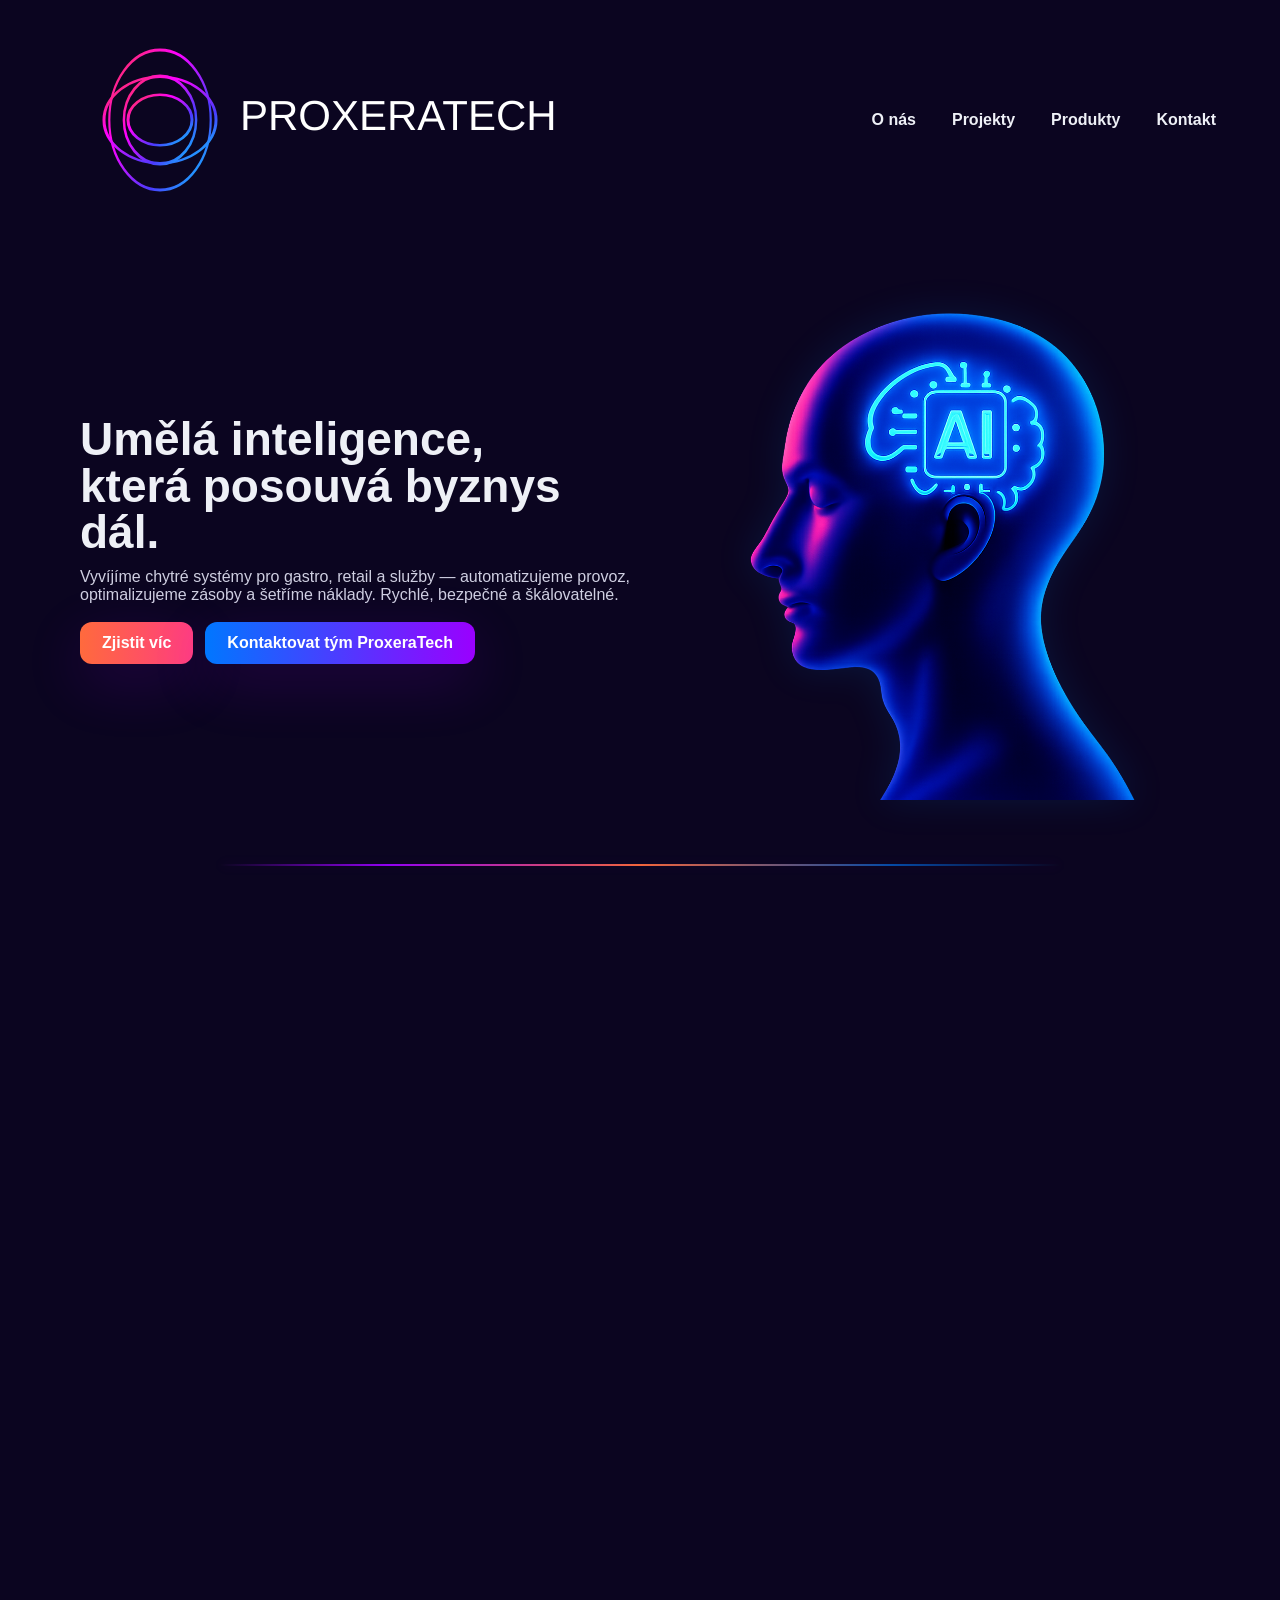
<file: index.html>
<!doctype html>
<html lang="cs">
<head>
<meta charset="utf-8" />
<meta name="viewport" content="width=device-width,initial-scale=1" />
<title>ProxeraTech – final</title>
<link rel="stylesheet" href="assets/css/style.css">
</head>
<body>
<div class="container">
  <header>
    <div class="logo-wrap">
       <img src="assets/logo/logo.svg" class="logo-svg" alt="ProxeraTech logo">
    </div>
    <nav>
      <ul>
        <li><a href="#onas">O nás</a></li>
        <li><a href="#projekty">Projekty</a></li>
        <li><a href="#produkty">Produkty</a></li>
        <li><a href="#kontakt">Kontakt</a></li>
      </ul>
    </nav>
  </header>

  <section class="hero" id="home">
    <div class="hero-text">
      <h1>Umělá inteligence,<br>která posouvá byznys dál.</h1>
      <p>Vyvíjíme chytré systémy pro gastro, retail a služby — automatizujeme provoz, optimalizujeme zásoby a šetříme náklady. Rychlé, bezpečné a škálovatelné.</p>
      <div class="buttons">
        <a class="btn-primary" href="#produkty">Zjistit víc</a>
        <a class="btn-secondary" href="#kontakt">Kontaktovat tým ProxeraTech</a>
      </div>
    </div>
    <div class="ai-chip-wrap"><img src="assets/images/ai.head.png" alt="AI head" class="ai-chip"></div>
  </section>

  <div class="neon-divider"></div>

  <section class="features-layout" id="projekty">
    <div class="features-text">
      <h2>Inovace, které šetří čas i náklady</h2>
      <p>Naše platformy pomáhají provozům snížit náklady, předvídat poptávku a uvolnit tým od rutinních úkonů. Kombinujeme pokročilé modely s praktickým nasazením.</p>
    </div>

    <div class="features-boxes">
      <div class="card boost-box" data-direction="left" data-title="AI Automatizace" data-images='["assets/images/ai_automatizace.png"]' data-text="Automatizace provozních úkonů: plánování, objednávky, hlídání zásob. Umožňuje výrazné zkrácení času rutinních procesů.">
        <img src="assets/images/ai_automatizace.png" class="boost-icon" alt=""><h3>AI Automatizace</h3><p>Automatizace procesů pomocí pokročilé umělé inteligence.</p>
      </div>

      <div class="card boost-box" data-direction="up" data-title="Digitální asistent" data-images='["assets/images/digitalni_asistent.png"]' data-text="Digitální asistent pro zákaznickou komunikaci, onboarding a interní podporu. Chat, hlasové rozhraní a automatické rozdělování úkolů.">
        <img src="assets/images/digitalni_asistent.png" class="boost-icon" alt=""><h3>Digitální asistent</h3><p>Komunikace, řízení úkolů a podpora v reálném čase.</p>
      </div>

      <div class="card boost-box" data-direction="left" data-title="Online integrace" data-images='["assets/images/online_integrace.png"]' data-text="Bezproblémové propojení POS, e-shopů a ERP systémů — synchronizace dat, objednávek a skladů v reálném čase.">
        <img src="assets/images/online_integrace.png" class="boost-icon" alt=""><h3>Online integrace</h3><p>Propojení systémů a dat pomocí API a cloudu.</p>
      </div>

      <div class="card boost-box" data-direction="bottom" data-title="Prodejní a skladové systémy" data-images='["assets/images/prodej_sklad.png"]' data-text="Řízení zásob, kontrola expirací, optimalizace objednávek a průběžná predikce spotřeby.">
        <img src="assets/images/prodej_sklad.png" class="boost-icon" alt=""><h3>Prodejní a skladové systémy</h3><p>Řízení zásob, objednávek a provozu prodejen.</p>
      </div>

      <div class="card boost-box" data-direction="bottom" data-title="Evidence" data-images='["assets/images/evidence.png"]' data-text="Správa dokumentů, auditních záznamů a automatických reportů pro interní i externí potřeby.">
        <img src="assets/images/evidence.png" class="boost-icon" alt=""><h3>Evidence</h3><p>Správa dokumentů, záznamů a kontrola procesů.</p>
      </div>
    </div>
  </section>

  <div class="neon-divider"></div>

  <section class="team" id="onas">
    <div class="team-content">
      <div class="team-members">
        <div class="member-card boost-box" data-direction="top" data-title="Jan Dvořák - CEO" data-images='["assets/images/jan_profile.jpg"]' data-text="CEO & Founder — strategie, produktový vývoj a partnerství.">
          <img src="assets/images/jan_profile.jpg" alt=""><h4>Jan Dvořák</h4>
        </div>
        <div class="member-card boost-box" data-direction="top" data-title="Lukáš - CTO" data-images='["assets/images/lukas_profile.jpg"]' data-text="CTO — architektura systémů, AI a integrace.">
          <img src="assets/images/lukas_profile.jpg" alt=""><h4>Lukáš</h4>
        </div>
        <div class="member-card boost-box" data-direction="top" data-title="Andrea - Head of Data" data-images='["assets/images/andrea_profile.jpg"]' data-text="Head of Data — modely, ETL a datová governance.">
          <img src="assets/images/andrea_profile.jpg" alt=""><h4>Andrea</h4>
        </div>
        <div class="member-card boost-box" data-direction="top" data-title="Petr - Product" data-images='["assets/images/petr_profile.jpg"]' data-text="Product manager — product ops, UX a testování.">
          <img src="assets/images/petr_profile.jpg" alt=""><h4>Petr</h4>
        </div>
      </div>

      <div class="team-text">
        <h2>O nás</h2>
        <p>Jsme tým odborníků zaměřených na nasazení AI v provozech. Pomáháme provozům škálovat, snižovat ztráty a zlepšovat zákaznický zážitek. Naše projekty se zaměřují na provozní efektivitu, integrace a inteligentní doporučení vhodná pro gastro, retail a služby.</p>
      </div>
    </div>
  </section>

  <div class="neon-divider"></div>

  <section id="produkty">
    <div class="boosts">
      <div class="boost-box accent-purple" data-direction="top" data-title="FoodBoost" data-images='["assets/images/food-1.jpg","assets/images/food-2.jpg","assets/images/food-3.jpg","assets/images/food-4.jpg","assets/images/food-5.jpg","assets/images/food-6.jpg"]' data-text="FoodBoost: optimalizace menu, řízení receptur a prediktivní zásoby pro gastro.">
        <img src="assets/images/FoodBoost.png" class="boost-icon" alt=""><h3>FoodBoost</h3><p>AI řešení pro gastronomii a restaurace.</p>
      </div>
      <div class="boost-box accent-purple" data-direction="top" data-title="BarBoost" data-images='["assets/images/bar-1.jpg","assets/images/bar-2.jpg","assets/images/bar-3.jpg","assets/images/bar-4.jpg","assets/images/bar-5.jpg","assets/images/bar-6.jpg"]' data-text="BarBoost: řízení zásob, predikce poptávky a rychlé doporučení objednávek.">
        <img src="assets/images/BarBoost.png" class="boost-icon" alt=""><h3>BarBoost</h3><p>Automatizace zásob a objednávek pro bary.</p>
      </div>
      <div class="boost-box accent-purple" data-direction="top" data-title="HotelBoost" data-images='["assets/images/hotel-1.jpg","assets/images/hotel-2.jpg","assets/images/hotel-3.jpg","assets/images/hotel-4.jpg","assets/images/hotel-5.jpg","assets/images/hotel-6.jpg"]' data-text="HotelBoost: digitalizace check-inů, správa pokojů a služby na míru.">
        <img src="assets/images/HotelBoost.png" class="boost-icon" alt=""><h3>HotelBoost</h3><p>Digitalizace hotelových procesů a správa hostů.</p>
      </div>
      <div class="boost-box accent-purple" data-direction="top" data-title="EventBoost" data-images='["assets/images/event-1.jpg","assets/images/event-2.jpg","assets/images/event-3.jpg","assets/images/event-4.jpg","assets/images/event-5.jpg","assets/images/event-6.jpg"]' data-text="EventBoost: plánování kapacit, koordinace staffu a inteligentní rozvrhy.">
        <img src="assets/images/EventBoost.png" class="boost-icon" alt=""><h3>EventBoost</h3><p>Inteligentní řízení a koordinace eventů.</p>
      </div>
    </div>
  </section>

  <div class="neon-divider"></div>

  <section class="contact-section" id="kontakt">
    <div class="contact-container">
      <div class="contact-left">
        <h2>Kontaktujte nás</h2>
        <form>
          <input type="text" placeholder="Jméno" required>
          <input type="email" placeholder="E-mail" required>
          <textarea placeholder="Zpráva" required></textarea>
          <button type="submit" class="btn-submit">✈️ Odeslat</button>
        </form>
      </div>
      <div class="contact-right">
        <div class="contact-map"><img src="assets/images/placeholder.jpg" alt="map" style="width:100%;border-radius:12px"></div>
        <div class="contact-info">
          <h3>Kontakt</h3>
          <p><strong>E-mail:</strong> info@proxeratech.cz</p>
          <p><strong>Tel:</strong> +420 122 454 788</p>
          <p><strong>Adresa:</strong> Ulice 123, 110 00 Praha</p>
          <p><strong>IČ:</strong> 12345672</p>
        </div>
      </div>
    </div>
  </section>

  <div class="neon-divider"></div>

  <footer>
    <div class="social">
      <a href="#" aria-label="Instagram"><svg viewBox="0 0 24 24" fill="none" stroke="currentColor"><path d="M7 2h10a5 5 0 0 1 5 5v10a5 5 0 0 1-5 5H7a5 5 0 0 1-5-5V7a5 5 0 0 1 5-5z" stroke="#cfcfe1" stroke-width="1.4"/></svg></a>
      <a href="#" aria-label="YouTube"><svg viewBox="0 0 24 24" fill="none" stroke="currentColor"><path d="M22 7.5s-.2-1.7-.8-2.5c-.7-.9-1.5-.9-1.9-1C16.9 3 12 3 12 3s-4.9 0-7.3.1c-.4 0-1.2 0-1.9 1C2.2 5.8 2 7.5 2 7.5S2 9.3 2 11v2c0 1.7 0 3.5 0 3.5s.2 1.7.8 2.5c.7.9 1.6.9 2 1C7.1 21 12 21 12 21s4.9 0 7.3-.1c.4 0 1.2 0 1.9-1 .6-.8.8-2.5.8-2.5S22 14.7 22 13v-2c0-1.7 0-3.5 0-3.5z" stroke="#cfcfe1" stroke-width="1.2"/></svg></a>
      <a href="#" aria-label="Facebook"><svg viewBox="0 0 24 24" fill="none" stroke="currentColor"><path d="M18 2h-3a4 4 0 0 0-4 4v3H8v4h3v8h4v-8h3l1-4h-4V6a1 1 0 0 1 1-1h3z" stroke="#cfcfe1" stroke-width="1.2"/></svg></a>
    </div>
    <div class="copy">© 2025 ProxeraTech</div>
  </footer>
</div>

<script>
(function(){
  const isHover = window.matchMedia('(hover: hover) and (pointer: fine)').matches;
  let timers = new WeakMap();

  function escapeHtml(s){ return String(s||'').replace(/[&<>"']/g,c=>({'&':'&amp;','<':'&lt;','>':'&gt;','"':'&quot;',"'":'&#39;'}[c])); }

  function createPopup(box){
    let p = box.querySelector('.boost-float-popup');
    if(p) return p;
    const title = box.dataset.title || box.querySelector('h3')?.textContent || '';
    const text = box.dataset.text || box.querySelector('p')?.textContent || '';
    let images = [];
    try{ images = JSON.parse(box.dataset.images||'[]'); }catch(e){ images=[]; }
    p = document.createElement('div');
    p.className='boost-float-popup';
    if(box.closest('#produkty')) p.classList.add('large');
    p.dataset.dir = box.dataset.direction || 'top';
    // for main product boosts show gallery horizontally if multiple images
    if(box.closest('#produkty')){
      // large layout: image right, text left; if many images show first image at right and thumbnails below
      p.innerHTML = `
        <div class="popup-head"><h3>${escapeHtml(title)}</h3><div class="icons"><span class="close-mini" style="cursor:pointer;opacity:.9">✕</span></div></div>
        <div class="popup-body"><div class="text"><p>${escapeHtml(text)}</p></div><div class="img-wrap"><img src="${images[0]||'assets/images/placeholder.jpg'}" alt=""></div></div>
      `;
    } else {
      // small boxes: image right, text left
      p.innerHTML = `
        <div class="popup-head"><h3>${escapeHtml(title)}</h3><div class="icons"><span class="close-mini" style="cursor:pointer;opacity:.9">✕</span></div></div>
        <div class="popup-body"><div class="text"><p>${escapeHtml(text)}</p></div><div class="img-wrap"><img src="${images[0]||'assets/images/placeholder.jpg'}" alt=""></div></div>
      `;
    }
    box.appendChild(p);
    p.querySelector('.close-mini').addEventListener('click', ()=>{ hidePopup(box); });
    p.addEventListener('mouseenter', ()=>{ clearTimeout(timers.get(box)); });
    p.addEventListener('mouseleave', ()=>{ scheduleHide(box); });
    return p;
  }

  function positionPopup(box,popup){
    const dir = (box.dataset.direction||'top');
    const bW = box.offsetWidth, bH = box.offsetHeight, pW = popup.offsetWidth, pH = popup.offsetHeight;
    let left = (bW/2) - (pW/2), top = - (pH + 12);
    if(dir==='top' || dir==='up'){ left = (bW/2) - (pW/2); top = - (pH + 12); popup.dataset.dir='top'; }
    else if(dir==='bottom'){ left = (bW/2) - (pW/2); top = bH + 12; popup.dataset.dir='bottom'; }
    else if(dir==='left'){ left = - pW - 12; top = (bH/2) - (pH/2); popup.dataset.dir='left'; }
    else if(dir==='right'){ left = bW + 12; top = (bH/2) - (pH/2); popup.dataset.dir='right'; }
    popup.style.left = left + 'px'; popup.style.top = top + 'px';
    const rect = popup.getBoundingClientRect(), winW = window.innerWidth;
    if(rect.left < 8){ popup.style.left = (parseFloat(popup.style.left) + (8 - rect.left)) + 'px'; }
    if(rect.right > winW - 8){ popup.style.left = (parseFloat(popup.style.left) - (rect.right - (winW - 8))) + 'px'; }
  }

  function showPopup(box){
    clearTimeout(timers.get(box));
    const p = createPopup(box);
    p.style.display='block'; p.style.opacity='0';
    requestAnimationFrame(()=>{ positionPopup(box,p); p.classList.add('show'); p.style.opacity='1'; });
  }
  function scheduleHide(box){
    clearTimeout(timers.get(box));
    const t = setTimeout(()=>{ hidePopup(box); }, 160);
    timers.set(box,t);
  }
  function hidePopup(box){
    const p = box.querySelector('.boost-float-popup');
    if(!p) return;
    p.classList.remove('show'); setTimeout(()=>{ p.style.display='none'; }, 180);
  }

  document.querySelectorAll('.boost-box').forEach(box=>{
    box.addEventListener('click', (e)=>{
      if(!isHover){ e.stopPropagation(); if(box.classList.contains('open')){ box.classList.remove('open'); hidePopup(box); } else { box.classList.add('open'); showPopup(box); } }
    });
    if(isHover){
      box.addEventListener('mouseenter', ()=>{ clearTimeout(timers.get(box)); showPopup(box); });
      box.addEventListener('mouseleave', ()=>{ scheduleHide(box); });
    }
  });

  document.addEventListener('click', (e)=>{
    if(isHover) return;
    document.querySelectorAll('.boost-box.open').forEach(b=>{ if(!b.contains(e.target)){ b.classList.remove('open'); hidePopup(b); } });
  });

  document.addEventListener('keydown', (e)=>{ if(e.key==='Escape'){ document.querySelectorAll('.boost-float-popup.show').forEach(p=>{ p.classList.remove('show'); setTimeout(()=>p.style.display='none',180); }); } });

  let rT; window.addEventListener('resize', ()=>{ clearTimeout(rT); rT=setTimeout(()=>{ document.querySelectorAll('.boost-float-popup.show').forEach(p=>positionPopup(p.parentElement,p)); },120); });
  window.addEventListener('scroll', ()=>{ clearTimeout(rT); rT=setTimeout(()=>{ document.querySelectorAll('.boost-float-popup.show').forEach(p=>positionPopup(p.parentElement,p)); },120); });

})();
</script>
</body>
</html>
</file>
<file: assets/css/style.css>
/* style.css - final ProxeraTech (A-2 updated) */
:root{
  --bg:#0b0520; --text:#eef0f6; --muted:#cfcfe1;
  --orange-1:#ff6a3d; --orange-2:#ff3d80;
  --blue-1:#0077ff; --blue-2:#9a00ff;
  --purple-1:#9a00ff; --purple-2:#0077ff;
  --pink-1:#ff5aa8; --pad:40px;
  --max-width:1400px; --divider-width:70%;
  --boost-popup-big-width:480px; --boost-popup-small-width:360px;
  --cta-glow: 0 18px 60px rgba(154,0,255,0.16);
}
*{box-sizing:border-box}
html,body{height:100%;margin:0;background:var(--bg);color:var(--text);font-family:Inter,Arial,sans-serif;overflow-x:hidden}
.container{max-width:var(--max-width);margin:0 auto;padding:0 var(--pad) 80px}

/* HEADER */
header{display:flex;align-items:center;justify-content:space-between;padding:18px var(--pad);position:relative;z-index:50}
.logo-wrap{display:flex;align-items:center;gap:18px}
.logo-svg{width:140px;height:140px}
nav ul{display:flex;gap:28px;margin:0;padding:0;list-style:none;align-items:center}
nav a{color:var(--text);text-decoration:none;font-weight:700;position:relative;padding:6px 4px;transition:transform .18s,opacity .15s}
nav a::after{content:"";position:absolute;left:50%;transform:translateX(-50%);bottom:-8px;width:0;height:3px;border-radius:3px;background:linear-gradient(90deg,var(--purple-1),var(--orange-1));transition:width .22s ease,opacity .22s}
nav a:hover{transform:translateY(-3px);opacity:1}
nav a:hover::after{width:70%;opacity:1}

/* HERO */
.hero{display:flex;gap:40px;align-items:center;justify-content:space-between;margin:40px 0;padding:0 var(--pad);flex-wrap:wrap}
.hero-text{flex:1 1 48%;min-width:300px}
.hero-text h1{font-size:46px;line-height:1.02;margin:0 0 12px}
.hero-text p{color:var(--muted);margin:0 0 18px}
.buttons{display:flex;gap:12px}
.btn-primary,.btn-secondary{padding:12px 22px;border-radius:12px;color:#fff;text-decoration:none;font-weight:800;display:inline-block;box-shadow:var(--cta-glow);transition:transform .16s,box-shadow .18s,filter .12s}
.btn-primary{background:linear-gradient(90deg,var(--orange-1),var(--orange-2))}
.btn-secondary{background:linear-gradient(90deg,var(--blue-1),var(--blue-2))}
.btn-primary:hover,.btn-secondary:hover{transform:translateY(-4px);filter:brightness(1.06);box-shadow:0 30px 80px rgba(154,0,255,0.14)}

/* AI HEAD neon breathing */
.ai-chip{max-width:520px;width:100%;display:block;filter:drop-shadow(0 0 18px rgba(0,140,255,0.12));animation:headBreath 4s ease-in-out infinite}
@keyframes headBreath{0%{filter:drop-shadow(0 0 10px rgba(0,140,255,0.12))}50%{filter:drop-shadow(0 0 30px rgba(0,170,255,0.28))}100%{filter:drop-shadow(0 0 10px rgba(0,140,255,0.12))}}

/* SECTIONS */
.features-layout{display:flex;gap:36px;align-items:flex-start;justify-content:space-between;flex-wrap:wrap;padding:60px 0}
.features-text{flex:1 1 40%;min-width:260px}
.features-boxes{flex:1 1 55%;display:grid;grid-template-columns:repeat(auto-fit,minmax(240px,1fr));gap:26px}

/* CARD / BOOSTs */
.card, .boost-box{background:linear-gradient(180deg,rgba(255,255,255,0.02),rgba(255,255,255,0.01));border-radius:14px;padding:22px;text-align:center;min-height:180px;transition:transform .22s,box-shadow .22s;position:relative;overflow:visible;color:var(--text)}
.boost-box{display:flex;flex-direction:column;align-items:center;justify-content:center;min-height:170px;border-radius:16px;box-shadow:0 8px 40px rgba(0,0,0,0.55);cursor:pointer}
.boost-icon{width:110px;height:110px;object-fit:contain;margin-bottom:12px;filter:drop-shadow(0 0 24px rgba(154,0,255,0.16));transition:transform .18s,filter .18s}
.boost-box h3{margin:0;font-weight:800;color:#fff}
.boost-box p{margin:8px 0 0;color:var(--muted)}

/* hover */
.boost-box:hover{transform:translateY(-8px);box-shadow:0 28px 80px rgba(0,0,0,0.7)}
.boost-box:hover .boost-icon{transform:scale(1.06);filter:drop-shadow(0 0 36px rgba(154,0,255,0.24))}

/* NEON DIVIDER */
.neon-divider{width:var(--divider-width);max-width:900px;height:2px;margin:64px auto;border-radius:6px;background:linear-gradient(90deg, rgba(154,0,255,0) 0%, rgba(154,0,255,0.95) 20%, rgba(255,106,61,0.95) 50%, rgba(0,119,255,0.6) 80%, rgba(0,119,255,0) 100%);box-shadow:0 0 12px rgba(154,0,255,0.12)}

/* TEAM */
.team-content{display:flex;gap:32px;align-items:flex-start;flex-wrap:wrap;padding:60px 0}
.team-members{display:flex;gap:18px;flex-wrap:wrap}
.member-card{width:200px;background:rgba(255,255,255,0.02);padding:14px;border-radius:12px;text-align:center;transition:transform .25s,box-shadow .25s;position:relative;overflow:visible}
.member-card img{width:160px;height:160px;border-radius:12px;object-fit:cover;display:block;margin:0 auto 10px}
.member-card h4{color:#fff;margin:6px 0}

/* CONTACT: map + info side-by-side */
.contact-container{display:flex;gap:30px;align-items:flex-start;flex-wrap:wrap;justify-content:space-between;padding-bottom:40px}
.contact-left{flex:1 1 48%;min-width:320px}
.contact-right{flex:1 1 40%;min-width:320px}
.contact-left input,.contact-left textarea{padding:12px;border-radius:10px;border:none;background:rgba(255,255,255,0.03);color:#fff;width:100%;margin-bottom:10px}
.contact-left textarea{min-height:140px;resize:vertical}
.btn-submit{background:linear-gradient(90deg,var(--pink-1),var(--purple-1));padding:12px 18px;border-radius:12px;border:none;color:#fff;font-weight:800;cursor:pointer;box-shadow:0 14px 40px rgba(154,0,255,0.12);transition:transform .15s,box-shadow .18s}
.btn-submit:hover{transform:translateY(-3px);box-shadow:0 26px 70px rgba(154,0,255,0.18)}

/* SOCIAL ICONS neon on hover */
.social{display:flex;gap:18px;justify-content:center;padding:0;margin:18px 0 0;list-style:none}
.social a{display:inline-flex;align-items:center;justify-content:center;width:44px;height:44px;border-radius:10px;background:transparent;transition:transform .18s}
.social svg{width:22px;height:22px;opacity:0.95;filter:drop-shadow(0 0 0 rgba(154,0,255,0))}
.social a:hover{transform:translateY(-6px)}
.social a:hover svg{filter:drop-shadow(0 0 28px rgba(154,0,255,0.85)); transform:scale(1.05)}

/* FLOAT POPUP style (A-2) */
.boost-float-popup{position:absolute;display:none;z-index:999;padding:14px;border-radius:12px;background:linear-gradient(180deg,rgba(11,5,32,0.98),rgba(11,5,32,0.95));backdrop-filter:blur(6px);color:#fff;box-shadow:0 12px 40px rgba(0,0,0,0.6);border:2px solid transparent;background-image:linear-gradient(rgba(11,5,32,0.98),rgba(11,5,32,0.95)),linear-gradient(90deg,var(--purple-1),var(--orange-1),var(--blue-1));background-origin:padding-box,border-box;background-clip:padding-box,border-box;min-height:100px;width:360px;transition:opacity .18s,transform .18s}
.boost-float-popup.large{width:480px}
.boost-float-popup .popup-head{display:flex;align-items:center;justify-content:space-between;margin-bottom:8px}
.boost-float-popup .popup-head h3{margin:0;font-size:18px}
.boost-float-popup .popup-body{display:flex;gap:10px;align-items:flex-start}
.popup-body .img-wrap{flex:0 0 46%}
.popup-body img{width:100%;height:100%;max-height:120px;object-fit:cover;border-radius:8px}
.popup-body .text{flex:1 1 54%;color:#eaeaff;line-height:1.45;font-size:14px}

/* caret */
.boost-float-popup::after{content:"";position:absolute;width:14px;height:14px;transform:rotate(45deg);left:50%;bottom:-7px;background:inherit;border-radius:2px;box-shadow:0 8px 18px rgba(0,0,0,0.4)}
.boost-float-popup[data-dir="bottom"]::after{top:-7px;bottom:auto;transform:rotate(45deg)}

/* show */
.boost-float-popup.show{display:block;opacity:1;transform:translateY(0)}

/* responsive tweaks */
@media (max-width:1000px){.boosts{grid-template-columns:repeat(2,1fr)}.features-layout{gap:28px;padding:30px 0}}
@media (max-width:700px){nav ul{gap:12px;flex-wrap:wrap;justify-content:center}.hero{flex-direction:column}.features-boxes{grid-template-columns:1fr}.contact-container{flex-direction:column}}

/* footer centered */
footer{padding:36px 0;text-align:center;color:#9a92b6}
footer .copy{margin-top:10px}
root{
  --bg:#0b0520; --text:#eef0f6; --muted:#cfcfe1;
  --orange-1:#ff6a3d; --orange-2:#ff3d80;
  --blue-1:#0077ff; --blue-2:#9a00ff;
  --purple-1:#9a00ff; --purple-2:#0077ff;
  --pad:40px; --max-width:1400px;
  --boost-big:480px; --boost-small:360px;
}
*{box-sizing:border-box}
html,body{height:100%;margin:0;background:var(--bg);color:var(--text);font-family:Inter,Arial,sans-serif;overflow-x:hidden}
.container{max-width:var(--max-width);margin:0 auto;padding:0 var(--pad) 80px}

/* header */
header{display:flex;align-items:center;justify-content:space-between;padding:18px 0}
logo-wrap{display:flex;align-items:center;gap:18px}
logo-svg{width:120px;height:120px}
nav ul{display:flex;gap:28px;margin:0;padding:0;list-style:none}
nav a{color:var(--text);text-decoration:none;font-weight:700;position:relative;padding:6px 4px;transition:transform .18s}
nav a::after{content:"";position:absolute;left:50%;transform:translateX(-50%);bottom:-8px;width:0;height:3px;border-radius:3px;background:linear-gradient(90deg,var(--purple-1),var(--orange-1));transition:width .22s}
nav a:hover{transform:translateY(-3px)}
nav a:hover::after{width:70%}

/* hero */
.hero{display:flex;gap:40px;align-items:center;justify-content:space-between;margin:40px 0;flex-wrap:wrap}
.hero-text{flex:1 1 48%}
ai-chip{max-width:520px;width:100%;display:block;animation:headPulse 4s ease-in-out infinite}
@keyframes headPulse{0%{filter:drop-shadow(0 0 10px rgba(0,140,255,0.12))}50%{filter:drop-shadow(0 0 32px rgba(0,170,255,0.28))}100%{filter:drop-shadow(0 0 10px rgba(0,140,255,0.12))}}

/* features */
.features-layout{display:flex;gap:36px;align-items:flex-start;padding:60px 0;flex-wrap:wrap}
.features-boxes{flex:1 1 55%;display:grid;grid-template-columns:repeat(auto-fit,minmax(240px,1fr));gap:24px}

/* boosts products horizontal row */
.boosts{display:grid;grid-template-columns:repeat(4,1fr);gap:20px;padding:30px 0}
.boost-box{background:linear-gradient(180deg,rgba(255,255,255,0.01),rgba(255,255,255,0.005));border-radius:16px;padding:26px;text-align:center;position:relative;min-height:170px;display:flex;flex-direction:column;align-items:center;justify-content:center}
.boost-box .boost-icon{width:110px;height:110px;object-fit:contain;margin-bottom:12px}
.boost-box h3{margin:0;color:#fff;font-weight:800}
boos-box p{color:var(--muted);margin-top:6px}

/* team side-by-side */
.team-content{display:flex;gap:32px;align-items:flex-start;flex-wrap:wrap;padding:60px 0}
team-members{display:flex;gap:18px;flex-wrap:nowrap}
member-card{width:220px;background:rgba(255,255,255,0.02);padding:14px;border-radius:12px;text-align:center}
member-card img{width:160px;height:160px;border-radius:12px;object-fit:cover;margin:0 auto 10px}

/* contact side-by-side */
.contact-container{display:flex;gap:30px;align-items:flex-start;flex-wrap:wrap}
.contact-left{flex:1 1 48%;min-width:320px}
.contact-right{flex:1 1 40%;min-width:320px}

/* social neon */
.social{display:flex;gap:18px;justify-content:center;padding:0;margin:18px 0 0}
.social a svg{width:24px;height:24px;transition:filter .18s}
.social a:hover svg{filter:drop-shadow(0 0 28px rgba(154,0,255,0.85));transform:scale(1.05)}

/* popup */
.boost-float-popup{position:absolute;display:none;z-index:999;padding:14px;border-radius:12px;background:linear-gradient(180deg,rgba(11,5,32,0.98),rgba(11,5,32,0.95));color:#fff;box-shadow:0 12px 40px rgba(0,0,0,0.6);border:2px solid transparent;background-image:linear-gradient(rgba(11,5,32,0.98),rgba(11,5,32,0.95)),linear-gradient(90deg,var(--purple-1),var(--orange-1),var(--blue-1));background-origin:padding-box,border-box;background-clip:padding-box,border-box;min-height:120px;width:360px;transition:opacity .18s,transform .18s}
.boost-float-popup.large{width:480px}
.boost-float-popup .popup-head{display:flex;justify-content:space-between;align-items:center;margin-bottom:8px}
.boost-float-popup .popup-body{display:flex;gap:12px;align-items:flex-start}
.popup-body .img-wrap{flex:0 0 48%}
.popup-body img{width:100%;height:100%;max-height:140px;object-fit:cover;border-radius:8px}
popup-body .text{flex:1 1 52%;font-size:14px;color:#eaeaff}

/* grid for product images (3x2) */
.popup-images-grid{display:grid;grid-template-columns:repeat(3,1fr);gap:8px;margin-top:10px}
.popup-images-grid img{width:100%;height:80px;object-fit:cover;border-radius:6px}

/* caret */
.boost-float-popup::after{content:"";position:absolute;width:14px;height:14px;transform:rotate(45deg);left:50%;bottom:-7px;background:inherit;border-radius:2px;box-shadow:0 8px 18px rgba(0,0,0,0.4)}
.boost-float-popup[data-dir="bottom"]::after{top:-7px;bottom:auto}

/* show */
.boost-float-popup.show{display:block;opacity:1}


/* --- LOGO FIX APPLIED --- */
.logo-wrap{
    display:flex;
    align-items:center;
    gap:28px;
    overflow:visible !important;
}
.logo-svg{
    width:550px !important;
    height:auto !important;
    max-width:none !important;
    display:block;
    overflow:visible !important;

}

.logo-svg { width:450px; height:auto; display:block; }
header { padding:20px; }
.logo-wrap { display:flex; align-items:center; }
/* responsive logo as <img> */
.logo-wrap{display:flex;align-items:center;gap:18px}
.logo-svg{
  display:block;
  width:100%;
  max-width:450px;   /* desktop default */
  height:auto;
  image-rendering: -webkit-optimize-contrast; /* ostřejší vykreslení v některých prohlížečích */
  image-rendering: crisp-edges;
  -webkit-font-smoothing:antialiased;
}

/* tablet */
@media (max-width:1024px){
  .logo-svg{ max-width:380px; }
}

/* small tablet / large phone */
@media (max-width:768px){
  .logo-svg{ max-width:320px; }
}

/* mobile */
@media (max-width:480px){
  .logo-svg{ max-width:240px; }
}

/* pokud chceš ještě menší logiku pro velmi úzké mobily */
@media (max-width:360px){
  .logo-svg{ max-width:200px; }
}
</file>
